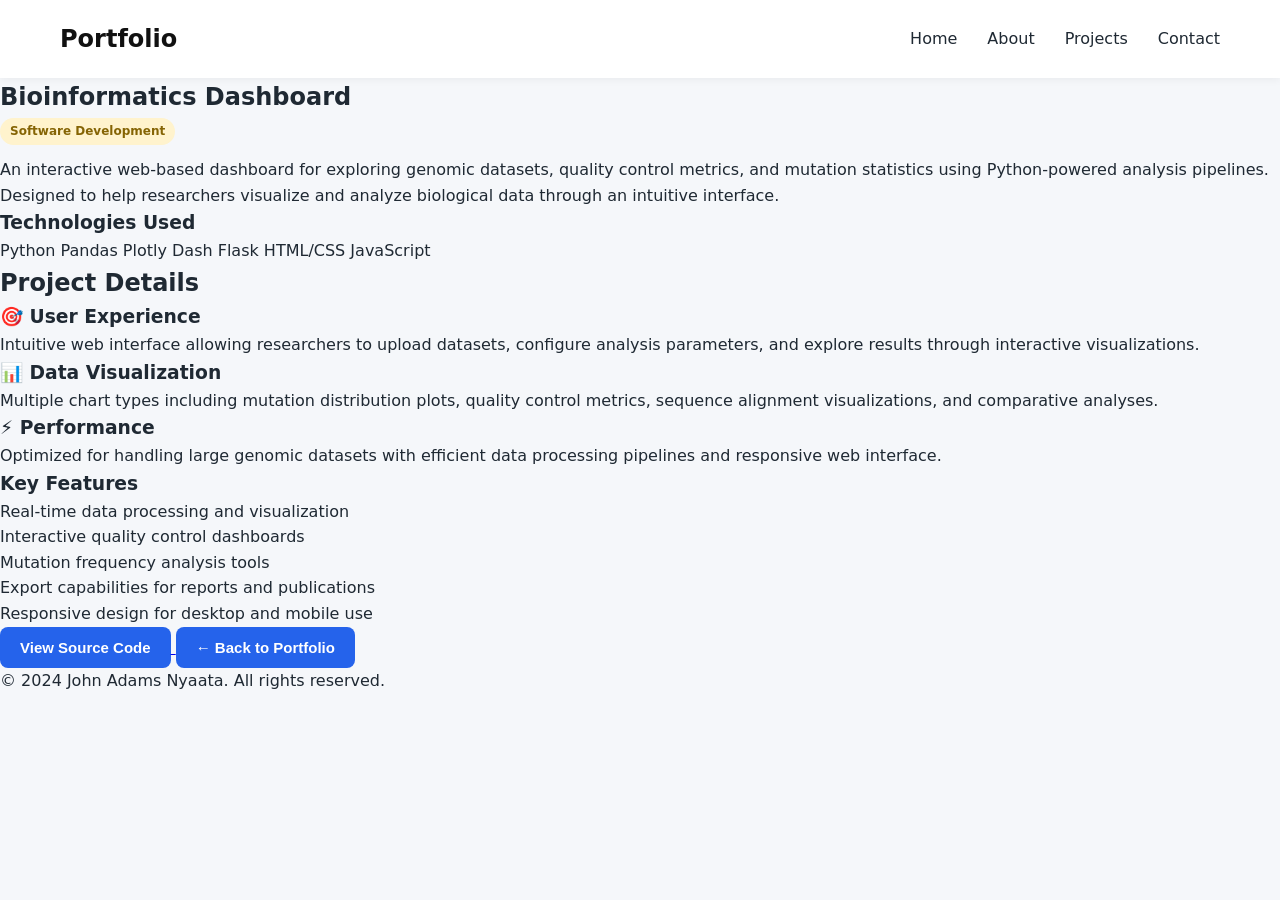
<file: project-1-portfolio/projects/bioinformatics-dashboard/index.html>
<!DOCTYPE html>
<html lang="en">
<head>
    <meta charset="UTF-8">
    <meta name="viewport" content="width=device-width, initial-scale=1.0">
    <title>Bioinformatics Dashboard | John Adams Nyaata</title>
    <link rel="stylesheet" href="../../style.css">
    <script src="../../js/main.js"></script>
</head>
<body>
    <nav>
        <h2><a href="../../index.html">Portfolio</a></h2>
        <ul>
            <li><a href="../../index.html#hero">Home</a></li>
            <li><a href="../../index.html#about">About</a></li>
            <li><a href="../../index.html#projects">Projects</a></li>
            <li><a href="../../index.html#contact">Contact</a></li>
        </ul>
    </nav>

    <section id="project-hero">
        <div class="project-container">
            <h1>Bioinformatics Dashboard</h1>
            <p class="status development">Software Development</p>

            <div class="project-overview">
                <p>
                    An interactive web-based dashboard for exploring genomic datasets, quality control metrics,
                    and mutation statistics using Python-powered analysis pipelines. Designed to help researchers
                    visualize and analyze biological data through an intuitive interface.
                </p>

                <div class="tech-stack">
                    <h3>Technologies Used</h3>
                    <div class="tech-tags">
                        <span>Python</span>
                        <span>Pandas</span>
                        <span>Plotly</span>
                        <span>Dash</span>
                        <span>Flask</span>
                        <span>HTML/CSS</span>
                        <span>JavaScript</span>
                    </div>
                </div>
            </div>
        </div>
    </section>

    <section id="project-details">
        <div class="project-container">
            <h2>Project Details</h2>

            <div class="details-grid">
                <div class="detail-card">
                    <h3>🎯 User Experience</h3>
                    <p>
                        Intuitive web interface allowing researchers to upload datasets,
                        configure analysis parameters, and explore results through interactive visualizations.
                    </p>
                </div>

                <div class="detail-card">
                    <h3>📊 Data Visualization</h3>
                    <p>
                        Multiple chart types including mutation distribution plots, quality control metrics,
                        sequence alignment visualizations, and comparative analyses.
                    </p>
                </div>

                <div class="detail-card">
                    <h3>⚡ Performance</h3>
                    <p>
                        Optimized for handling large genomic datasets with efficient data processing
                        pipelines and responsive web interface.
                    </p>
                </div>
            </div>

            <div class="project-features">
                <h3>Key Features</h3>
                <ul>
                    <li>Real-time data processing and visualization</li>
                    <li>Interactive quality control dashboards</li>
                    <li>Mutation frequency analysis tools</li>
                    <li>Export capabilities for reports and publications</li>
                    <li>Responsive design for desktop and mobile use</li>
                </ul>
            </div>

            <div class="project-links">
                <a href="https://github.com/John-Adams-Nyaata/bioinformatics-dashboard" target="_blank" class="btn-primary">
                    <button>View Source Code</button>
                </a>
                <a href="../../index.html" class="btn-secondary">
                    <button>← Back to Portfolio</button>
                </a>
            </div>
        </div>
    </section>

    <footer>
        <p>&copy; 2024 John Adams Nyaata. All rights reserved.</p>
    </footer>
</body>
</html>
</file>
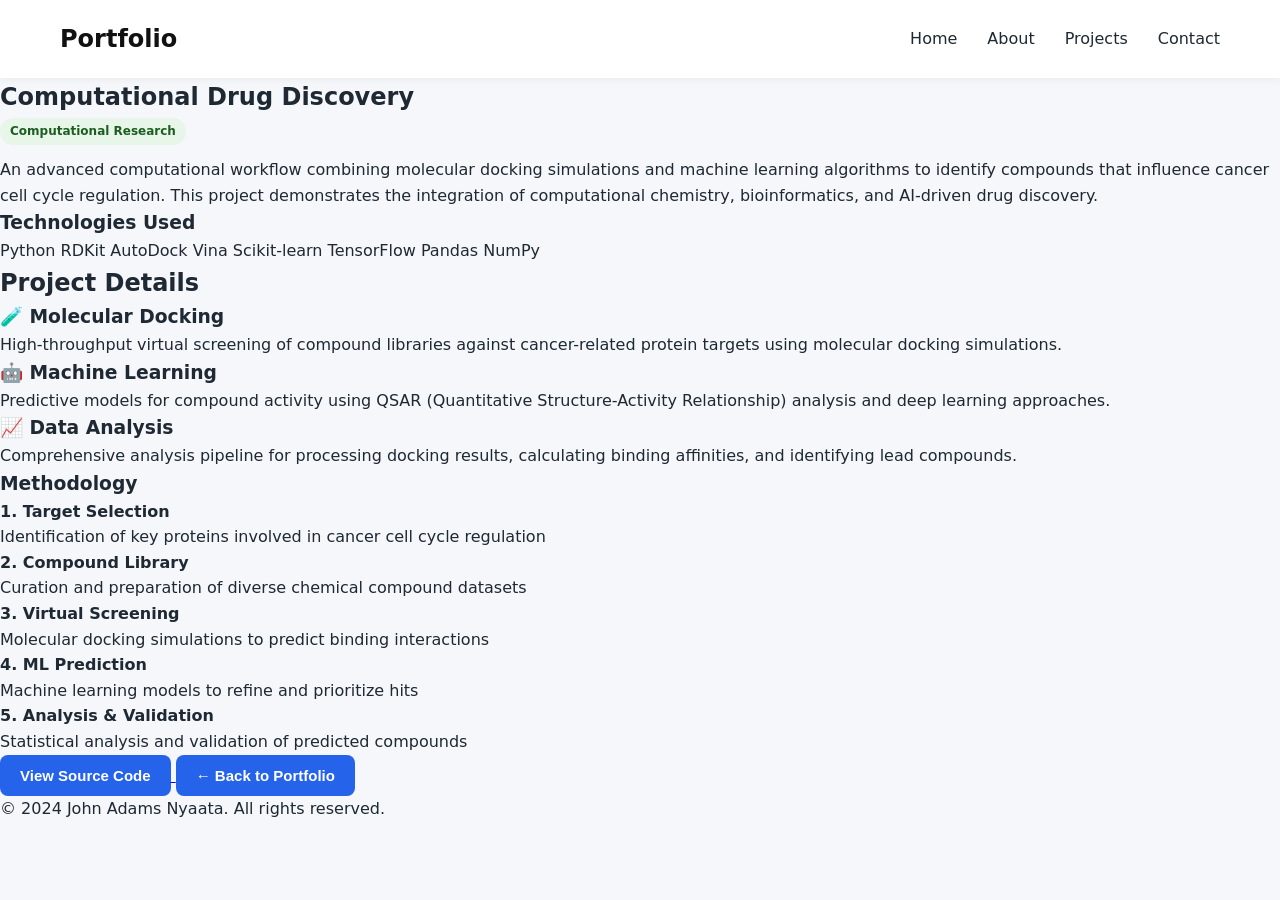
<file: project-1-portfolio/projects/drug-discovery/index.html>
<!DOCTYPE html>
<html lang="en">
<head>
    <meta charset="UTF-8">
    <meta name="viewport" content="width=device-width, initial-scale=1.0">
    <title>Computational Drug Discovery | John Adams Nyaata</title>
    <link rel="stylesheet" href="../../style.css">
    <script src="../../js/main.js"></script>
</head>
<body>
    <nav>
        <h2><a href="../../index.html">Portfolio</a></h2>
        <ul>
            <li><a href="../../index.html#hero">Home</a></li>
            <li><a href="../../index.html#about">About</a></li>
            <li><a href="../../index.html#projects">Projects</a></li>
            <li><a href="../../index.html#contact">Contact</a></li>
        </ul>
    </nav>

    <section id="project-hero">
        <div class="project-container">
            <h1>Computational Drug Discovery</h1>
            <p class="status research">Computational Research</p>

            <div class="project-overview">
                <p>
                    An advanced computational workflow combining molecular docking simulations and machine learning
                    algorithms to identify compounds that influence cancer cell cycle regulation. This project
                    demonstrates the integration of computational chemistry, bioinformatics, and AI-driven drug discovery.
                </p>

                <div class="tech-stack">
                    <h3>Technologies Used</h3>
                    <div class="tech-tags">
                        <span>Python</span>
                        <span>RDKit</span>
                        <span>AutoDock Vina</span>
                        <span>Scikit-learn</span>
                        <span>TensorFlow</span>
                        <span>Pandas</span>
                        <span>NumPy</span>
                    </div>
                </div>
            </div>
        </div>
    </section>

    <section id="project-details">
        <div class="project-container">
            <h2>Project Details</h2>

            <div class="details-grid">
                <div class="detail-card">
                    <h3>🧪 Molecular Docking</h3>
                    <p>
                        High-throughput virtual screening of compound libraries against
                        cancer-related protein targets using molecular docking simulations.
                    </p>
                </div>

                <div class="detail-card">
                    <h3>🤖 Machine Learning</h3>
                    <p>
                        Predictive models for compound activity using QSAR (Quantitative
                        Structure-Activity Relationship) analysis and deep learning approaches.
                    </p>
                </div>

                <div class="detail-card">
                    <h3>📈 Data Analysis</h3>
                    <p>
                        Comprehensive analysis pipeline for processing docking results,
                        calculating binding affinities, and identifying lead compounds.
                    </p>
                </div>
            </div>

            <div class="project-methodology">
                <h3>Methodology</h3>
                <div class="methodology-steps">
                    <div class="step">
                        <h4>1. Target Selection</h4>
                        <p>Identification of key proteins involved in cancer cell cycle regulation</p>
                    </div>
                    <div class="step">
                        <h4>2. Compound Library</h4>
                        <p>Curation and preparation of diverse chemical compound datasets</p>
                    </div>
                    <div class="step">
                        <h4>3. Virtual Screening</h4>
                        <p>Molecular docking simulations to predict binding interactions</p>
                    </div>
                    <div class="step">
                        <h4>4. ML Prediction</h4>
                        <p>Machine learning models to refine and prioritize hits</p>
                    </div>
                    <div class="step">
                        <h4>5. Analysis & Validation</h4>
                        <p>Statistical analysis and validation of predicted compounds</p>
                    </div>
                </div>
            </div>

            <div class="project-links">
                <a href="https://github.com/John-Adams-Nyaata/drug-discovery-pipeline" target="_blank" class="btn-primary">
                    <button>View Source Code</button>
                </a>
                <a href="../../index.html" class="btn-secondary">
                    <button>← Back to Portfolio</button>
                </a>
            </div>
        </div>
    </section>

    <footer>
        <p>&copy; 2024 John Adams Nyaata. All rights reserved.</p>
    </footer>
</body>
</html>
</file>
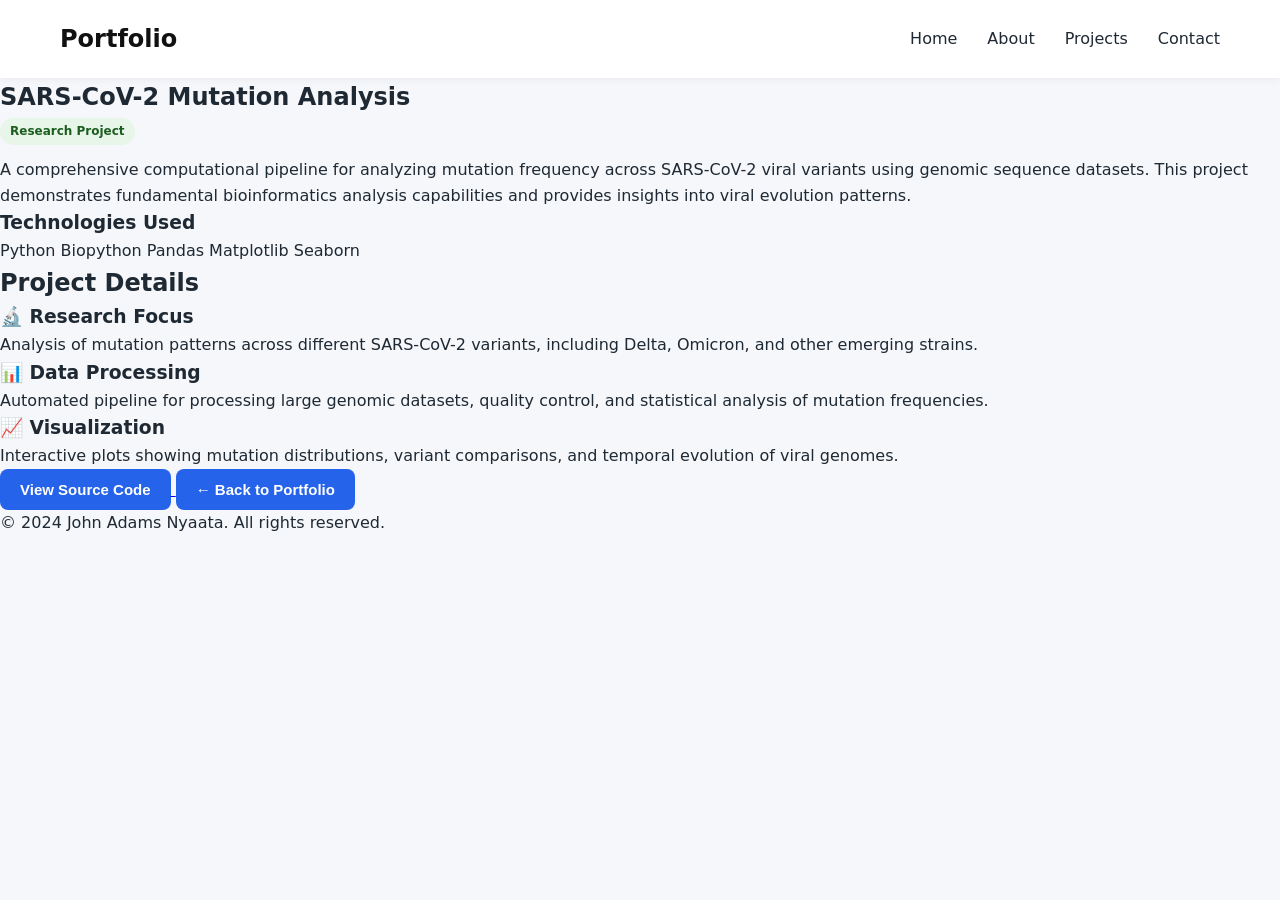
<file: project-1-portfolio/projects/sars-cov2-analysis/index.html>
<!DOCTYPE html>
<html lang="en">
<head>
    <meta charset="UTF-8">
    <meta name="viewport" content="width=device-width, initial-scale=1.0">
    <title>SARS-CoV-2 Mutation Analysis | John Adams Nyaata</title>
    <link rel="stylesheet" href="../../style.css">
    <script src="../../js/main.js"></script>
</head>
<body>
    <nav>
        <h2><a href="../../index.html">Portfolio</a></h2>
        <ul>
            <li><a href="../../index.html#hero">Home</a></li>
            <li><a href="../../index.html#about">About</a></li>
            <li><a href="../../index.html#projects">Projects</a></li>
            <li><a href="../../index.html#contact">Contact</a></li>
        </ul>
    </nav>

    <section id="project-hero">
        <div class="project-container">
            <h1>SARS-CoV-2 Mutation Analysis</h1>
            <p class="status research">Research Project</p>

            <div class="project-overview">
                <p>
                    A comprehensive computational pipeline for analyzing mutation frequency across SARS-CoV-2 viral variants
                    using genomic sequence datasets. This project demonstrates fundamental bioinformatics analysis capabilities
                    and provides insights into viral evolution patterns.
                </p>

                <div class="tech-stack">
                    <h3>Technologies Used</h3>
                    <div class="tech-tags">
                        <span>Python</span>
                        <span>Biopython</span>
                        <span>Pandas</span>
                        <span>Matplotlib</span>
                        <span>Seaborn</span>
                    </div>
                </div>
            </div>
        </div>
    </section>

    <section id="project-details">
        <div class="project-container">
            <h2>Project Details</h2>

            <div class="details-grid">
                <div class="detail-card">
                    <h3>🔬 Research Focus</h3>
                    <p>
                        Analysis of mutation patterns across different SARS-CoV-2 variants,
                        including Delta, Omicron, and other emerging strains.
                    </p>
                </div>

                <div class="detail-card">
                    <h3>📊 Data Processing</h3>
                    <p>
                        Automated pipeline for processing large genomic datasets,
                        quality control, and statistical analysis of mutation frequencies.
                    </p>
                </div>

                <div class="detail-card">
                    <h3>📈 Visualization</h3>
                    <p>
                        Interactive plots showing mutation distributions, variant comparisons,
                        and temporal evolution of viral genomes.
                    </p>
                </div>
            </div>

            <div class="project-links">
                <a href="https://github.com/John-Adams-Nyaata/sars-cov2-analysis" target="_blank" class="btn-primary">
                    <button>View Source Code</button>
                </a>
                <a href="../../index.html" class="btn-secondary">
                    <button>← Back to Portfolio</button>
                </a>
            </div>
        </div>
    </section>

    <footer>
        <p>&copy; 2024 John Adams Nyaata. All rights reserved.</p>
    </footer>
</body>
</html>
</file>
<file: project-1-portfolio/style.css>
/* ==================================================
   PORTFOLIO WEBSITE — PROFESSIONAL UPGRADED CSS
   Version: Research‑Grade Portfolio Styling
   ================================================== */

/* ---------------- RESET ---------------- */
*, *::before, *::after {
    margin: 0;
    padding: 0;
    box-sizing: border-box;
}

/* ---------------- ROOT VARIABLES ---------------- */
:root {
    --primary: #2563eb;
    --primary-dark: #1e40af;
    --text-main: #1f2933;
    --text-muted: #4b5563;
    --bg-main: #f5f7fa;
    --card-bg: #ffffff;
    --radius: 12px;
    --shadow-soft: 0 8px 20px rgba(0,0,0,0.05);
    --transition: all 0.25s ease;
}

/* ---------------- BASE ---------------- */
html {
    scroll-behavior: smooth;
}

body {
    font-family: system-ui, -apple-system, Segoe UI, Roboto, Helvetica, Arial, sans-serif;
    background-color: var(--bg-main);
    color: var(--text-main);
    line-height: 1.6;
}

.container {
    max-width: 1100px;
    margin: auto;
    padding: 0 24px;
}

/* ---------------- NAVIGATION ---------------- */
nav {
    display: flex;
    justify-content: space-between;
    align-items: center;
    padding: 20px 60px;
    background: #ffffff;
    box-shadow: 0 2px 8px rgba(0, 0, 0, 0.05);
    position: sticky;
    top: 0;
    z-index: 100;
}

nav ul {
    display: flex;
    list-style: none;
    gap: 30px;
}

nav a {
    text-decoration: none;
    color: var(--text-main);
    font-weight: 500;
    transition: var(--transition);
}

nav a:hover {
    color: var(--primary);
}

nav h2 a {
    color: #111;
    font-weight: 700;
}

/* ---------------- HERO SECTION ---------------- */
.hero-container {
    display: flex;
    align-items: center;
    justify-content: space-between;
    padding: 100px 60px;
    gap: 40px;
}

.hero-text {
    max-width: 520px;
}

.hero-text h1 {
    font-size: clamp(32px, 5vw, 44px);
    margin-bottom: 20px;
}

.hero-text p {
    margin-bottom: 25px;
    color: var(--text-muted);
}

.hero-image img {
    width: 320px;
    border-radius: var(--radius);
    box-shadow: var(--shadow-soft);
}

/* ---------------- PROJECTS SECTION ---------------- */
#projects {
    padding: 80px 0;
}

#projects h2 {
    font-size: 32px;
    margin-bottom: 40px;
    text-align: center;
}

.projects-intro {
    text-align: center;
    max-width: 600px;
    margin: 0 auto 40px auto;
    color: var(--text-muted);
}

.projects-grid {
    display: grid;
    grid-template-columns: repeat(auto-fit, minmax(260px, 1fr));
    gap: 30px;
}

/* Example Project Card Structure (Project 2 Added) */
.project-card.bioinformatics-dashboard::after {
    content: "Bioinformatics Dashboard project ready";
    display: none;
}

.project-card {
    background: var(--card-bg);
    padding: 25px;
    border-radius: var(--radius);
    box-shadow: var(--shadow-soft);
    transition: var(--transition);
    display: flex;
    flex-direction: column;
    justify-content: space-between;
}

.project-card:hover {
    transform: translateY(-6px);
    box-shadow: 0 14px 28px rgba(0,0,0,0.08);
}

.project-card h3 {
    margin-bottom: 10px;
}

.project-card p {
    margin-bottom: 20px;
    color: var(--text-muted);
}

.tech {
    font-size: 14px;
    color: var(--primary);
    margin-bottom: 15px;
    font-weight: 600;
}

/* ---------------- BUTTONS ---------------- */
button {
    background-color: var(--primary);
    color: white;
    border: none;
    padding: 12px 20px;
    border-radius: 8px;
    cursor: pointer;
    font-size: 15px;
    font-weight: 600;
    transition: var(--transition);
}

button:hover {
    background-color: var(--primary-dark);
}

.project-card button {
    width: 100%;
    margin-top: auto;
}

/* ---------------- PROJECT BADGES & HIERARCHY ---------------- */
.status {
    display: inline-block;
    font-size: 12px;
    font-weight: 600;
    padding: 4px 10px;
    border-radius: 999px;
    margin-bottom: 12px;
    background: #e0ecff;
    color: var(--primary-dark);
}

.status.research {
    background: #e8f5e9;
    color: #1b5e20;
}

.status.development {
    background: #fff3cd;
    color: #856404;
}

.project-card h3 {
    font-size: 20px;
    font-weight: 700;
}

.project-card p {
    font-size: 15px;
}

.project-card button.primary-action {
    background: var(--primary);
}

.project-card button.secondary-action {
    background: #111827;
}

.project-card button.secondary-action:hover {
    background: #000000;
}

.links a {
    text-decoration: none;
    font-weight: 600;
    color: var(--primary);
}

.method,
.dataset {
    font-size: 13px;
    color: var(--text-muted);
    margin-bottom: 8px;
}

/* ---------------- RESPONSIVE ---------------- */
@media (max-width: 900px) {
    nav {
        padding: 20px 30px;
    }

    .hero-container {
        flex-direction: column;
        text-align: center;
        padding: 80px 30px;
    }

    .hero-image img {
        width: 240px;
    }
}

@media (max-width: 500px) {
    nav ul {
        gap: 15px;
    }

    .hero-text h1 {
        font-size: 28px;
    }
}
</file>
